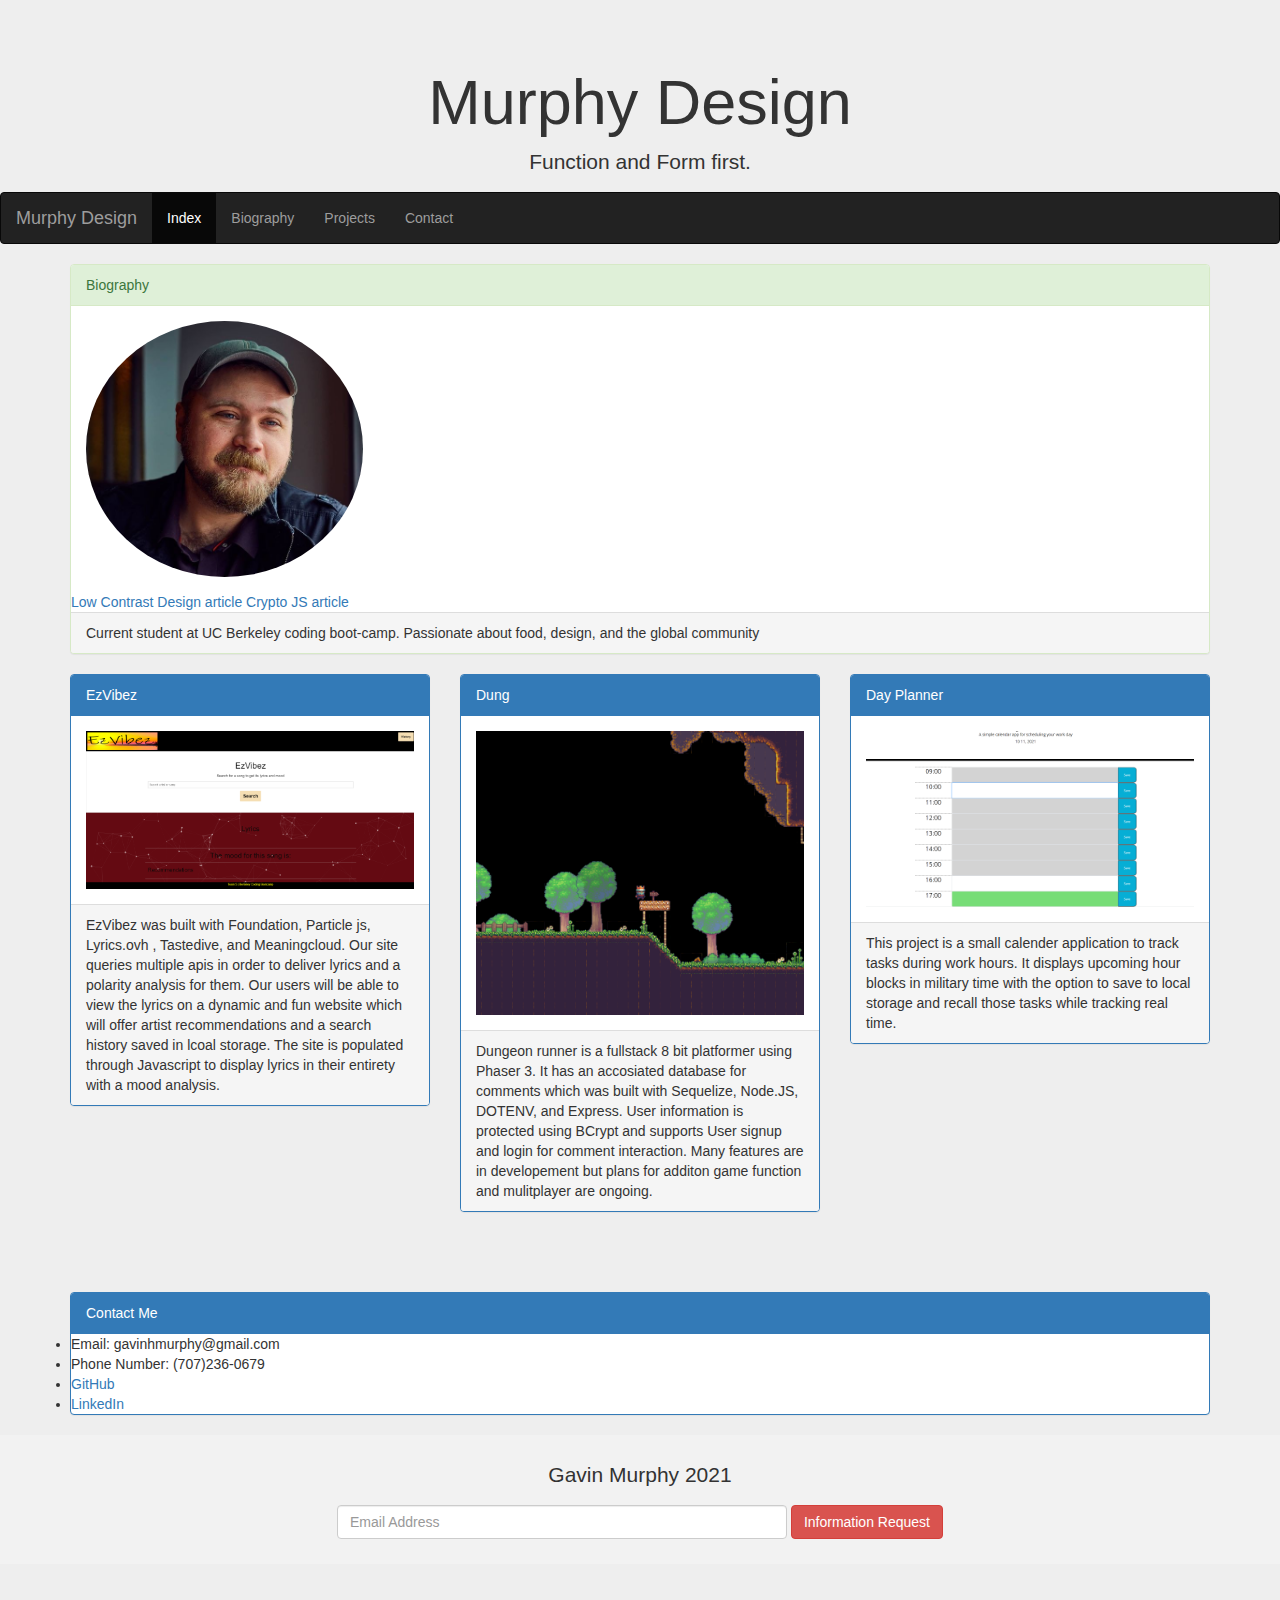
<file: index.html>
<!DOCTYPE html>
<html lang="en">
<head>
    <link rel="stylesheet" href="/public/style.css">
    <meta charset="UTF-8">
    <meta http-equiv="X-UA-Compatible" content="IE=edge">
    <meta name="viewport" content="width=device-width, initial-scale=1.0">
    <link rel="stylesheet" href="https://maxcdn.bootstrapcdn.com/bootstrap/3.4.1/css/bootstrap.min.css">
    <script src="https://ajax.googleapis.com/ajax/libs/jquery/3.5.1/jquery.min.js"></script>
    <script src="https://maxcdn.bootstrapcdn.com/bootstrap/3.4.1/js/bootstrap.min.js"></script>
    <style>
        </style>
    
</head>
<body>
    <div class="jumbotron">
        <div class="container text-center">
            <h1>Murphy Design</h1>
            <p>Function and Form first.</p>
        </div>
    <nav class="navbar navbar-inverse">
        <div class="container-fluid">
            <div class="navbar-header">
                <button type="button" class="navbar-toggle" data-toggle="collapse" data-target="#myNavbar">
                    <span class="icon-bar"></span>
                    <span class="icon-bar"></span>
                    <span class="icon-bar"></span>
                </button>
                <a class="navbar-brand" href="#">Murphy Design</a>
            </div>
            <div class="collapse navbar-collapse" id="myNavbar">
                <ul class="nav navbar-nav">
                    <li class="active"><a href="#">Index</a></li>
                    <li><a href="#Biography">Biography</a></li>
                    <li><a href="#Projects">Projects</a></li>
                    <li><a href="#Contact">Contact</a></li>
                </ul>
            </div>
        </div>
    </nav>
    <div class="container" id="Biography">
        <div class="row">
            <div class="col-sm-12">
                <div class="panel panel-success">
                    <div class="panel-heading">Biography</div>
                    <div class="panel-body"><img src="./assets/selfpic.png" class="img-circle img-responsive"
                            style="width:25%" alt="Portrait"></div>
                    <a
                        href="https://medium.com/@gavinhmurphy/low-contrast-minimalist-design-in-webpages-is-the-hype-worth-the-hurt-1d7f52361f6c">Low Contrast Design article</a>
                    <a
                        href="https://medium.com/@gavinhmurphy/crypto-js-an-easy-and-accessible-answer-for-data-protection-1ab5028c372a">Crypto JS article</a>
                        <!-- fill with blog posts as published -->
                    <div class="panel-footer">Current student at UC Berkeley coding boot-camp. Passionate about food, design, and the global community</div>
                </div>
            </div>
        </div>
    </div>
    <div class="container" id="Projects">
        <div class="row">
            <div class="col-sm-4">
                <div class="panel panel-primary">
                    <div class="panel-heading">EzVibez</div>
                    <div class="panel-body"><img src="./assets/ezvibez.png" class="img-responsive"
                            style="width:100%" alt="Image"></div>
                    <div class="panel-footer">EzVibez was built with Foundation, Particle js, Lyrics.ovh , Tastedive,
                        and Meaningcloud. Our site queries multiple apis in order to deliver lyrics and a polarity
                        analysis for them. Our users will be able to view the lyrics on a dynamic and fun website which
                        will offer artist recommendations and a search history saved in lcoal storage. The site is
                        populated through Javascript to display lyrics in their entirety with a mood analysis.</div>
                </div>
            </div>
            <div class="col-sm-4">
                <div class="panel panel-primary">
                    <div class="panel-heading">Dung</div>
                    <div class="panel-body"><img src="./assets/dungeon.png" class="img-responsive"
                            style="width:100%" alt="Image"></div>
                    <div class="panel-footer">Dungeon runner is a fullstack 8 bit platformer using Phaser 3. It has an accosiated database for comments which was built with Sequelize, Node.JS, DOTENV, and Express. User information is protected using BCrypt and supports User signup and login for comment interaction. Many features are in developement but plans for additon game function and mulitplayer are ongoing.</div>
                </div>
            </div>
            <div class="col-sm-4">
                <div class="panel panel-primary">
                    <div class="panel-heading">Day Planner</div>
                    <div class="panel-body"><img src="./assets/calender.png" class="img-responsive"
                            style="width:100%" alt="Image"></div>
                    <div class="panel-footer">This project is a small calender application to track tasks during work
                        hours. It displays upcoming hour blocks in military time with the option to save to local
                        storage and recall those tasks while tracking real time.</div>
                </div>
            </div>
        </div>
    </div><br>
    <br><br>
    <div class="container" id="Contact">
        <div class="row">
            <div class="col-sm-12">
                <div class="panel panel-primary">
                    <div class="panel-heading">Contact Me</div>
                    <li>Email: gavinhmurphy@gmail.com</li>
                    <li>Phone Number: (707)236-0679</li>
                    <li><a href="https://github.com/ghmurphy2">GitHub
                        </a>
                    <li><a href="https://linkedin.com/in/gavinhmurphy">LinkedIn
                        </a>
                    </li>
                </div>
            </div>
        </div>
    </div>
    <footer class="container-fluid text-center">
        <p>Gavin Murphy 2021</p>
        <form class="form-inline">
            <input type="email" class="form-control" size="50" placeholder="Email Address">
            <button type="button" class="btn btn-danger">Information Request</button>
        </form>
    </footer>
</body>
</html>
</file>
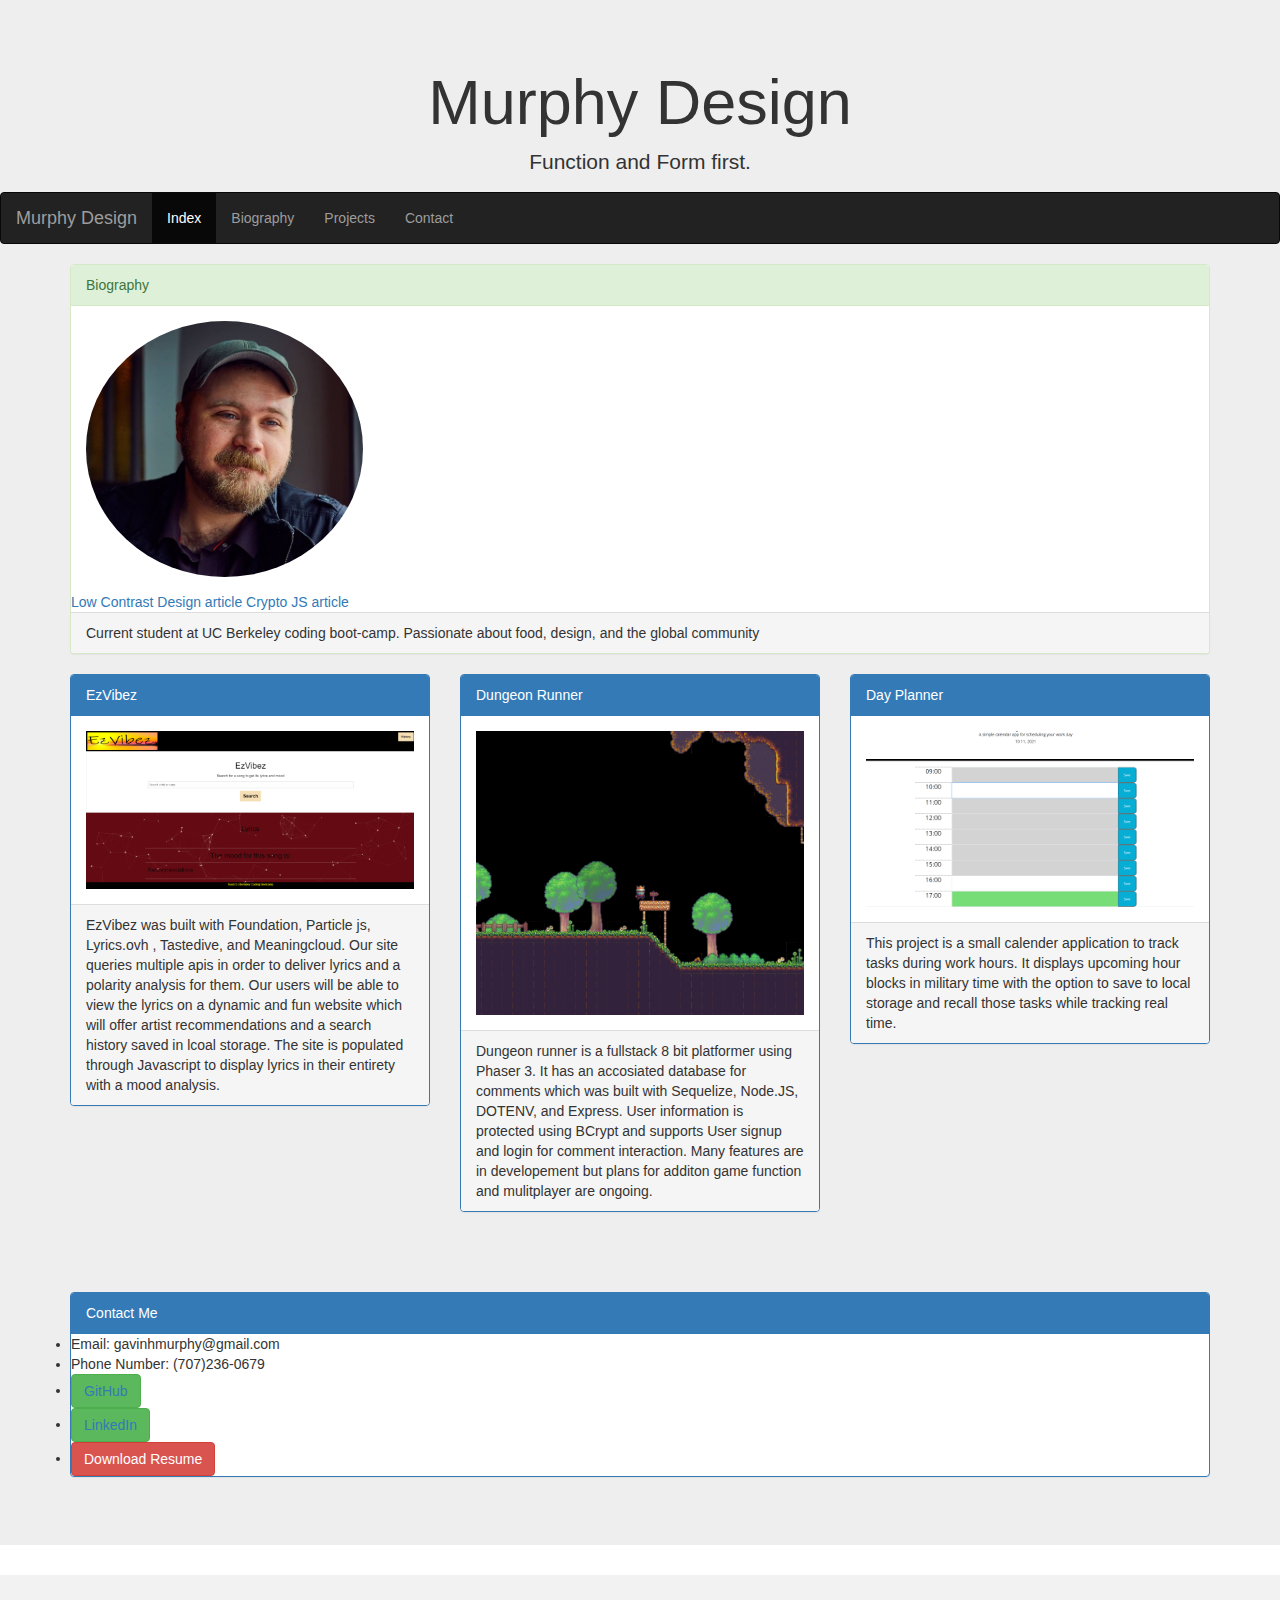
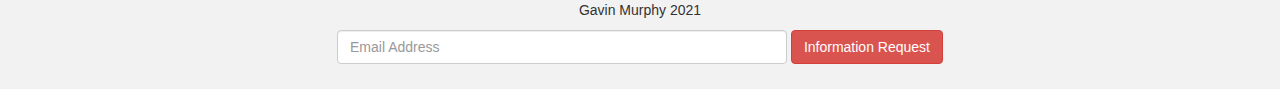
<file: home.html>
<!DOCTYPE html>
<html lang="en">
<head>
    <link rel="stylesheet" href="/public/style.css">
    <meta charset="UTF-8">
    <meta http-equiv="X-UA-Compatible" content="IE=edge">
    <meta name="viewport" content="width=device-width, initial-scale=1.0">
    <link rel="stylesheet" href="https://maxcdn.bootstrapcdn.com/bootstrap/3.4.1/css/bootstrap.min.css">
    <script src="https://ajax.googleapis.com/ajax/libs/jquery/3.5.1/jquery.min.js"></script>
    <script src="https://maxcdn.bootstrapcdn.com/bootstrap/3.4.1/js/bootstrap.min.js"></script>
    <style>
        </style>
    
</head>
<body>
    <div class="jumbotron">
        <div class="container text-center">
            <h1>Murphy Design</h1>
            <p>Function and Form first.</p>
        </div>
    <nav class="navbar navbar-inverse">
        <div class="container-fluid">
            <div class="navbar-header">
                <button type="button" class="navbar-toggle" data-toggle="collapse" data-target="#myNavbar">
                    <span class="icon-bar"></span>
                    <span class="icon-bar"></span>
                    <span class="icon-bar"></span>
                </button>
                <a class="navbar-brand" href="#">Murphy Design</a>
            </div>
            <div class="collapse navbar-collapse" id="myNavbar">
                <ul class="nav navbar-nav">
                    <li class="active"><a href="#">Index</a></li>
                    <li><a href="#Biography">Biography</a></li>
                    <li><a href="#Projects">Projects</a></li>
                    <li><a href="#Contact">Contact</a></li>
                </ul>
            </div>
        </div>
    </nav>
    <div class="container" id="Biography">
        <div class="row">
            <div class="col-sm-12">
                <div class="panel panel-success">
                    <div class="panel-heading">Biography</div>
                    <div class="panel-body"><img src="./assets/selfpic.png" class="img-circle img-responsive"
                            style="width:25%" alt="Portrait"></div>
                    <a
                        href="https://medium.com/@gavinhmurphy/low-contrast-minimalist-design-in-webpages-is-the-hype-worth-the-hurt-1d7f52361f6c">Low Contrast Design article</a>
                    <a
                        href="https://medium.com/@gavinhmurphy/crypto-js-an-easy-and-accessible-answer-for-data-protection-1ab5028c372a">Crypto JS article</a>
                        <!-- fill with blog posts as published -->
                    <div class="panel-footer">Current student at UC Berkeley coding boot-camp. Passionate about food, design, and the global community</div>
                </div>
            </div>
        </div>
    </div>
    <div class="container" id="Projects">
        <div class="row">
            <div class="col-sm-4">
                <div class="panel panel-primary">
                    <div class="panel-heading">EzVibez</div>
                    <div class="panel-body"><img src="./assets/ezvibez.png" class="img-responsive"
                            style="width:100%" alt="Image"></div>
                    <div class="panel-footer">EzVibez was built with Foundation, Particle js, Lyrics.ovh , Tastedive,
                        and Meaningcloud. Our site queries multiple apis in order to deliver lyrics and a polarity
                        analysis for them. Our users will be able to view the lyrics on a dynamic and fun website which
                        will offer artist recommendations and a search history saved in lcoal storage. The site is
                        populated through Javascript to display lyrics in their entirety with a mood analysis.</div>
                </div>
            </div>
            <div class="col-sm-4">
                <div class="panel panel-primary">
                    <div class="panel-heading">Dungeon Runner</div>
                    <div class="panel-body"><img src="./assets/dungeon.png" class="img-responsive"
                            style="width:100%" alt="Image"></div>
                    <div class="panel-footer">Dungeon runner is a fullstack 8 bit platformer using Phaser 3. It has an accosiated database for comments which was built with Sequelize, Node.JS, DOTENV, and Express. User information is protected using BCrypt and supports User signup and login for comment interaction. Many features are in developement but plans for additon game function and mulitplayer are ongoing.</div>
                </div>
            </div>
            <div class="col-sm-4">
                <div class="panel panel-primary">
                    <div class="panel-heading">Day Planner</div>
                    <div class="panel-body"><img src="./assets/calender.png" class="img-responsive"
                            style="width:100%" alt="Image"></div>
                    <div class="panel-footer">This project is a small calender application to track tasks during work
                        hours. It displays upcoming hour blocks in military time with the option to save to local
                        storage and recall those tasks while tracking real time.</div>
                </div>
            </div>
        </div>
    </div><br>
    <br><br>
    <div class="container" id="Contact">
        <div class="row">
            <div class="col-sm-12">
                <div class="panel panel-primary">
                    <div class="panel-heading">Contact Me</div>
                    <li>Email: gavinhmurphy@gmail.com</li>
                    <li>Phone Number: (707)236-0679</li>
                    <li><button type="button" class="btn btn-success"><a href="https://github.com/ghmurphy2">GitHub
                        </a></button>
                    <li><button type="button" class="btn btn-success"><a href="https://linkedin.com/in/gavinhmurphy">LinkedIn
                    </button>
                    </a>
                    <li><button type="button" class="btn btn-danger">Download Resume
                        <a href="./assets/Resume.pdf" download
                          ></button></a></div></li>
                    </li>
                </div>
            </div>
        </div>
    </div>
    <footer class="container-fluid text-center">
        <p>Gavin Murphy 2021</p>
        <form class="form-inline">
            <input type="email" class="form-control" size="50" placeholder="Email Address">
            <button type="button" class="btn btn-danger">Information Request</button>
        
        
        </form>
    </footer>
</body>
</html>
</file>
<file: public/style.css>
.bg{
    background-color:grey;
}

.navbar {
 margin-bottom: 50px;
 border-radius: 0;
}

.jumbotron {
 margin-bottom: 0;
}
footer {
 background-color: #f2f2f2;
 padding: 25px;
}

@media screen and (max-width: 996px) {
 article{
   flex: 1 1 500px;
 }
}

@media screen and (max-width: 768px) {
 article{ 
     flex: 1 1 300px;
 }
}
</file>
